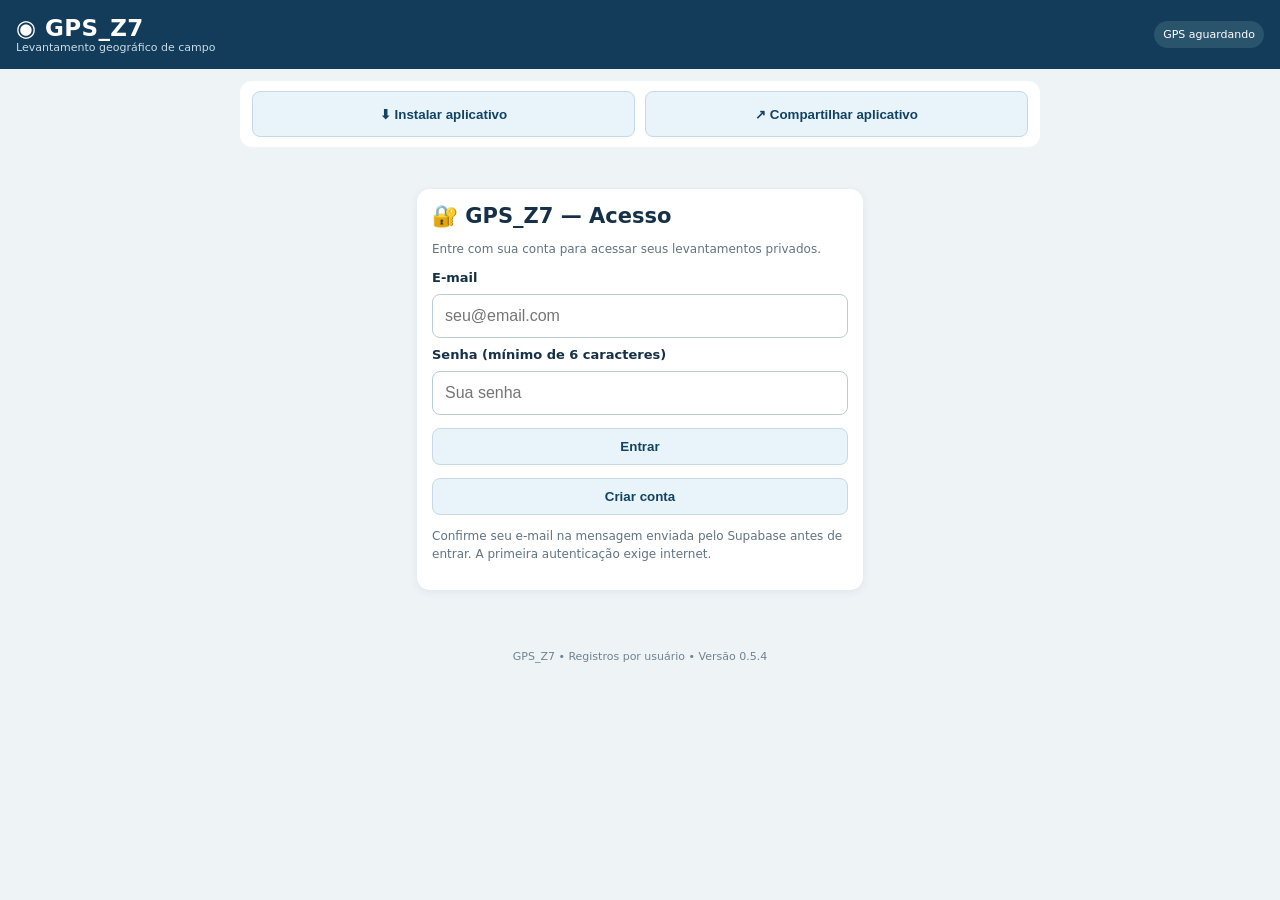
<file: index.html>
<!doctype html><html lang="pt-BR"><head><meta charset="utf-8"><meta name="viewport" content="width=device-width,initial-scale=1,viewport-fit=cover"><meta name="theme-color" content="#123c5a"><meta property="og:type" content="website"><meta property="og:title" content="GPS_Z7 — Levantamento Geográfico"><meta property="og:description" content="Pontos, trilhas, polígonos e coordenadas GPS no celular."><meta property="og:url" content="https://rlaurof2-lang.github.io/GPS_Z7/"><meta property="og:image" content="https://rlaurof2-lang.github.io/GPS_Z7/share-gpsz7.png"><meta property="og:image:width" content="1200"><meta property="og:image:height" content="630"><meta name="twitter:card" content="summary_large_image"><meta name="twitter:image" content="https://rlaurof2-lang.github.io/GPS_Z7/share-gpsz7.png"><meta name="description" content="GPS_Z7: coordenadas UTM, pontos, trilhas e polígonos"><link rel="manifest" href="manifest.webmanifest"><link rel="icon" type="image/png" href="icons/icon-192.png"><link rel="apple-touch-icon" href="icons/icon-192.png"><link rel="stylesheet" href="style.css?v=53"><title>GPS_Z7 • Campo</title></head><body><header><div><strong>◉ GPS_Z7</strong><small>Levantamento geográfico de campo</small></div><span id="status" class="status">GPS aguardando</span></header><section class="install-share-bar" aria-label="Instalação e compartilhamento"><button type="button" id="installApp">⬇ Instalar aplicativo</button><button type="button" id="shareApp">↗ Compartilhar aplicativo</button><p id="installHelp" class="hint" role="status" aria-live="polite" hidden></p></section><section id="authScreen" class="auth-wrap"><div class="panel auth-card"><h2>🔐 GPS_Z7 — Acesso</h2><p class="hint">Entre com sua conta para acessar seus levantamentos privados.</p><form id="authForm"><label for="email">E-mail</label><input id="email" type="email" autocomplete="email" required placeholder="seu@email.com"><label for="password">Senha (mínimo de 6 caracteres)</label><input id="password" type="password" minlength="6" autocomplete="current-password" required placeholder="Sua senha"><button id="loginBtn" type="submit">Entrar</button><button id="signupBtn" type="button">Criar conta</button></form><p id="authMessage" class="hint" role="status" aria-live="polite"></p><p class="hint">Confirme seu e-mail na mensagem enviada pelo Supabase antes de entrar. A primeira autenticação exige internet.</p></div></section><div id="accountBar" class="account-bar" hidden><span id="accountEmail"></span><span id="syncStatus">Sincronização pendente</span><button id="syncNow">Sincronizar</button><button id="logout">Sair</button></div><main id="appMain" hidden><section class="panel"><div class="sectionhead"><h2>Coordenadas</h2><button id="locate">◎ Usar GPS</button></div><div class="coords"><div><small>Latitude</small><b id="lat">—</b></div><div><small>Longitude</small><b id="lon">—</b></div><div><small>UTM Este (m)</small><b id="east">—</b></div><div><small>UTM Norte (m)</small><b id="north">—</b></div></div><div class="meta"><span id="zone">Zona UTM: —</span><span id="accuracy">Precisão: —</span><span id="altitude">Altitude: —</span></div><p class="hint">Datum de cálculo: WGS84. A precisão indicada é estimada pelo dispositivo.</p></section><section class="panel"><div class="sectionhead"><h2>Mapa e levantamentos</h2><div><button id="toggleMap" aria-expanded="true">Ocultar mapa</button><button id="zoomout" aria-label="Diminuir zoom">−</button><button id="zoomin" aria-label="Aumentar zoom">+</button><button id="center">⌖</button></div></div><div id="mapContainer"><div class="map-options"><label>Visualização <select id="mapLayer"><option value="streets">Mapa de ruas</option><option value="satellite">Imagem de satélite</option></select></label><label><input type="checkbox" id="followGPS" checked> Seguir minha posição</label></div><canvas id="map" aria-label="Mapa interativo"></canvas><div id="mapnote" class="hint">Mapa online OpenStreetMap. Sem internet, os registros e a grade de coordenadas permanecem acessíveis.</div></div><div class="actions"><button id="savePoint">📍 Salvar ponto</button><button id="trail">▶ Iniciar trilha</button><button id="trailPolygon">⬡ Área pela trilha</button><button id="vertex">⬡ Adicionar vértice</button><button id="finishPolygon">✓ Fechar polígono</button></div><div id="measure" class="hint"></div></section><section class="panel"><div class="sectionhead"><h2>Meus registros</h2></div><div id="records" class="records">Nenhum registro salvo.</div><div class="actions"><button id="exportCSV">↓ Planilha CSV (todos os dados)</button><button id="exportPNG">↓ Baixar mapa PNG</button><button id="exportKML">↓ KML</button><button id="clearDraft">Limpar desenho atual</button></div></section><section class="panel"><h2>Instruções rápidas</h2><p>1. Toque em <b>Usar GPS</b> e autorize a localização. 2. Salve pontos, grave uma trilha ou adicione vértices de polígono. 3. Exporte os registros quando precisar.</p><p class="hint">Para instalar como aplicativo, abra o endereço publicado no Chrome Android e escolha “Adicionar à tela inicial” ou “Instalar app”. É necessário HTTPS (ou localhost) para GPS, service worker e instalação PWA. O navegador pode suspender o rastreamento com a tela bloqueada.</p></section></main><footer>GPS_Z7 • Registros por usuário • Versão 0.5.4</footer><script src="config.js?v=54" defer></script><script src="auth.js?v=54" defer></script><script src="app.js?v=54" defer></script><script src="install-share.js?v=54" defer></script></body></html>
</file>
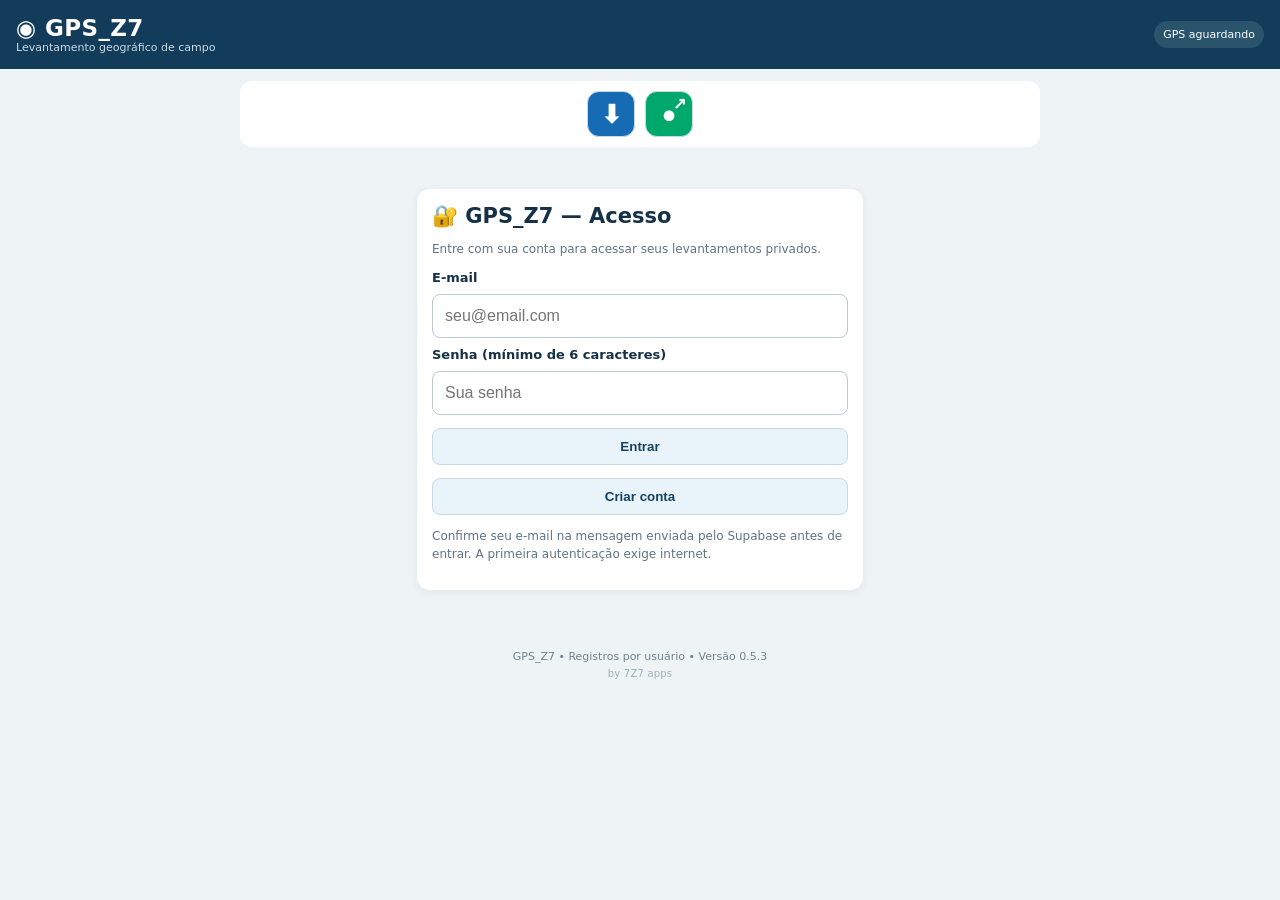
<file: index_GPS_Z7_atualizado.html>
<!doctype html><html lang="pt-BR"><head><meta charset="utf-8"><meta name="viewport" content="width=device-width,initial-scale=1,viewport-fit=cover"><meta name="theme-color" content="#123c5a"><meta property="og:type" content="website"><meta property="og:title" content="GPS_Z7 — Levantamento Geográfico"><meta property="og:description" content="Pontos, trilhas, polígonos e coordenadas GPS no celular."><meta property="og:url" content="https://rlaurof2-lang.github.io/GPS_Z7/"><meta property="og:image" content="https://rlaurof2-lang.github.io/GPS_Z7/share-gpsz7.png"><meta property="og:image:width" content="1200"><meta property="og:image:height" content="630"><meta name="twitter:card" content="summary_large_image"><meta name="twitter:image" content="https://rlaurof2-lang.github.io/GPS_Z7/share-gpsz7.png"><meta name="description" content="GPS_Z7: coordenadas UTM, pontos, trilhas e polígonos"><link rel="manifest" href="manifest.webmanifest"><link rel="icon" type="image/png" href="icons/icon-192.png"><link rel="apple-touch-icon" href="icons/icon-192.png"><link rel="stylesheet" href="style.css?v=53"><title>GPS_Z7 • Campo</title><style>
.install-share-bar{display:flex!important;flex-wrap:wrap;justify-content:center;align-items:center;gap:10px;padding:10px 12px!important}
.install-share-bar .compact-icon{width:48px!important;height:46px!important;min-width:48px!important;max-width:48px!important;flex:0 0 48px!important;padding:0!important;display:inline-flex!important;align-items:center;justify-content:center;position:relative;font-size:25px!important;line-height:1!important;border-radius:12px;cursor:pointer}
.install-share-bar #installApp{background:#176ab4!important;color:#fff!important}
.install-share-bar #shareApp{background:#00a86b!important;color:#fff!important}
.install-share-bar .share-glyph{font-size:16px;position:absolute;right:6px;top:4px}
.install-share-bar #installHelp:not([hidden]){flex-basis:100%;text-align:center}
footer .byline{display:block;font-size:10px;font-weight:400;opacity:.6;margin-top:5px;letter-spacing:.2px}
</style></head><body><header><div><strong>◉ GPS_Z7</strong><small>Levantamento geográfico de campo</small></div><span id="status" class="status">GPS aguardando</span></header><section class="install-share-bar" aria-label="Instalação e compartilhamento"><button type="button" id="installApp" class="compact-icon" aria-label="Instalar aplicativo" title="Instalar aplicativo"><span aria-hidden="true">⬇</span></button><button type="button" id="shareApp" class="compact-icon" aria-label="Compartilhar aplicativo" title="Compartilhar aplicativo"><span aria-hidden="true">●</span><span class="share-glyph" aria-hidden="true">↗</span></button><p id="installHelp" class="hint" role="status" aria-live="polite" hidden></p></section><section id="authScreen" class="auth-wrap"><div class="panel auth-card"><h2>🔐 GPS_Z7 — Acesso</h2><p class="hint">Entre com sua conta para acessar seus levantamentos privados.</p><form id="authForm"><label for="email">E-mail</label><input id="email" type="email" autocomplete="email" required placeholder="seu@email.com"><label for="password">Senha (mínimo de 6 caracteres)</label><input id="password" type="password" minlength="6" autocomplete="current-password" required placeholder="Sua senha"><button id="loginBtn" type="submit">Entrar</button><button id="signupBtn" type="button">Criar conta</button></form><p id="authMessage" class="hint" role="status" aria-live="polite"></p><p class="hint">Confirme seu e-mail na mensagem enviada pelo Supabase antes de entrar. A primeira autenticação exige internet.</p></div></section><div id="accountBar" class="account-bar" hidden><span id="accountEmail"></span><span id="syncStatus">Sincronização pendente</span><button id="syncNow">Sincronizar</button><button id="logout">Sair</button></div><main id="appMain" hidden><section class="panel"><div class="sectionhead"><h2>Coordenadas</h2><button id="locate">◎ Usar GPS</button></div><div class="coords"><div><small>Latitude</small><b id="lat">—</b></div><div><small>Longitude</small><b id="lon">—</b></div><div><small>UTM Este (m)</small><b id="east">—</b></div><div><small>UTM Norte (m)</small><b id="north">—</b></div></div><div class="meta"><span id="zone">Zona UTM: —</span><span id="accuracy">Precisão: —</span><span id="altitude">Altitude: —</span></div><p class="hint">Datum de cálculo: WGS84. A precisão indicada é estimada pelo dispositivo.</p></section><section class="panel"><div class="sectionhead"><h2>Mapa e levantamentos</h2><div><button id="toggleMap" aria-expanded="true">Ocultar mapa</button><button id="zoomout" aria-label="Diminuir zoom">−</button><button id="zoomin" aria-label="Aumentar zoom">+</button><button id="center">⌖</button></div></div><div id="mapContainer"><div class="map-options"><label>Visualização <select id="mapLayer"><option value="streets">Mapa de ruas</option><option value="satellite">Imagem de satélite</option></select></label><label><input type="checkbox" id="followGPS" checked> Seguir minha posição</label></div><canvas id="map" aria-label="Mapa interativo"></canvas><div id="mapnote" class="hint">Mapa online OpenStreetMap. Sem internet, os registros e a grade de coordenadas permanecem acessíveis.</div></div><div class="actions"><button id="savePoint">📍 Salvar ponto</button><button id="trail">▶ Iniciar trilha</button><button id="trailPolygon">⬡ Área pela trilha</button><button id="vertex">⬡ Adicionar vértice</button><button id="finishPolygon">✓ Fechar polígono</button></div><div id="measure" class="hint"></div></section><section class="panel"><div class="sectionhead"><h2>Meus registros</h2></div><div id="records" class="records">Nenhum registro salvo.</div><div class="actions"><button id="exportCSV">↓ Planilha CSV (todos os dados)</button><button id="exportPNG">↓ Baixar mapa PNG</button><button id="exportKML">↓ KML</button><button id="clearDraft">Limpar desenho atual</button></div></section><section class="panel"><h2>Instruções rápidas</h2><p>1. Toque em <b>Usar GPS</b> e autorize a localização. 2. Salve pontos, grave uma trilha ou adicione vértices de polígono. 3. Exporte os registros quando precisar.</p><p class="hint">Para instalar como aplicativo, abra o endereço publicado no Chrome Android e escolha “Adicionar à tela inicial” ou “Instalar app”. É necessário HTTPS (ou localhost) para GPS, service worker e instalação PWA. O navegador pode suspender o rastreamento com a tela bloqueada.</p></section></main><footer>GPS_Z7 • Registros por usuário • Versão 0.5.3 <span class="byline">by 7Z7 apps</span></footer><script src="config.js?v=5" defer></script><script src="auth.js?v=5" defer></script><script src="app.js?v=53" defer></script><script src="install-share.js?v=53" defer></script></body></html>
</file>
<file: style.css>
:root{font-family:system-ui,-apple-system,Segoe UI,sans-serif;color:#153047;background:#eef3f6}*{box-sizing:border-box}body{margin:0}header{background:#123c5a;color:white;padding:15px 16px;display:flex;justify-content:space-between;align-items:center;gap:10px}header strong{font-size:23px;letter-spacing:.4px}header small{display:block;color:#c9dce8;font-size:11px}.status{background:#2a536c;padding:7px 9px;border-radius:20px;font-size:11px;text-align:center}main{max-width:800px;margin:auto;padding:12px;display:grid;gap:12px}.panel{background:#fff;border-radius:13px;padding:15px;box-shadow:0 2px 8px #18334a12}.sectionhead{display:flex;align-items:center;justify-content:space-between;gap:8px}.sectionhead>div{display:flex;gap:5px}h2{font-size:17px;margin:0 0 12px}button{border:1px solid #c7d9e5;border-radius:8px;background:#e9f3fa;color:#124363;padding:10px;font-weight:650;cursor:pointer}button:active{transform:scale(.98)}button:disabled{opacity:.45}.coords{display:grid;grid-template-columns:1fr 1fr;gap:8px}.coords>div{background:#edf4f8;border-radius:9px;padding:12px;min-width:0}.coords small{display:block;color:#557082;font-size:11px}.coords b{font-size:clamp(14px,3.5vw,19px);font-variant-numeric:tabular-nums;overflow-wrap:anywhere}.meta{display:flex;flex-wrap:wrap;gap:7px;margin-top:9px}.meta span{font-size:12px;background:#f0f5f8;border-radius:5px;padding:5px}.hint{color:#607482;font-size:12px;line-height:1.5}#map{display:block;width:100%;height:350px;background:#dbe7e8;border-radius:10px;touch-action:none}.actions{display:grid;grid-template-columns:repeat(2,minmax(0,1fr));gap:8px;margin-top:10px}.actions button{min-height:43px}.records{display:grid;gap:8px}.record{display:flex;justify-content:space-between;align-items:center;gap:8px;padding:10px;background:#f2f6f9;border-radius:9px}.record small{display:block;color:#597383;margin-top:3px}.record button{padding:6px 9px;color:#8e2727;background:#fff2f2;border-color:#f0d3d3}footer{text-align:center;color:#70838f;font-size:11px;padding:18px}p{line-height:1.55}@media(max-width:400px){header strong{font-size:20px}.panel{padding:11px}#map{height:290px}}

[hidden]{display:none!important}.auth-wrap{max-width:470px;margin:30px auto;padding:12px}.auth-card h2{font-size:21px}.auth-card form{display:grid;gap:9px}.auth-card label{font-size:13px;font-weight:600}.auth-card input{width:100%;padding:12px;border:1px solid #bacbd5;border-radius:8px;font-size:16px}.auth-card button{width:100%;margin-top:4px}.account-bar{display:flex;flex-wrap:wrap;gap:8px;align-items:center;padding:10px 14px;background:#dcebf4;font-size:12px}.account-bar span:first-child{font-weight:700;overflow-wrap:anywhere;flex:1}.account-bar button{padding:7px}.auth-error{color:#a22!important}

.map-options{display:flex;flex-wrap:wrap;align-items:center;gap:12px;margin:8px 0;font-size:13px}.map-options label{display:flex;align-items:center;gap:6px}.map-options select{padding:8px;border:1px solid #c7d9e5;border-radius:8px;background:white;color:#124363}.map-options input{width:17px;height:17px}

.record-actions{display:flex;flex-wrap:wrap;justify-content:flex-end;gap:6px}.record-actions .view-record{color:#12547c;background:#e3f3ff;border-color:#b9d9ed}.record{align-items:center}.record>div:first-child{min-width:0;overflow-wrap:anywhere}@media(max-width:520px){.record{align-items:flex-start;flex-direction:column}.record-actions{width:100%;justify-content:flex-start}}

/* v0.5.1: impedir que e-mail comprido comprima a barra no celular */
.account-bar{min-width:0;max-width:100%;overflow-wrap:anywhere}
.account-bar span:first-child{flex:1 1 100%;min-width:0;overflow-wrap:anywhere;word-break:break-word}
.account-bar #syncStatus{flex:1 1 100%;min-width:0;overflow-wrap:anywhere}
.account-bar button{flex:0 0 auto}

#mapContainer[hidden]{display:none!important}#toggleMap{font-size:0.9rem;white-space:nowrap}#map{touch-action:none}

.install-share-bar{max-width:800px;margin:12px auto 0;padding:10px 12px;background:#fff;border-radius:12px;display:flex;gap:10px;flex-wrap:wrap;justify-content:center}.install-share-bar button{flex:1 1 180px;min-height:46px}.install-share-bar .hint{flex-basis:100%;margin:0;color:#33556a;font-size:13px;overflow-wrap:anywhere}
</file>
